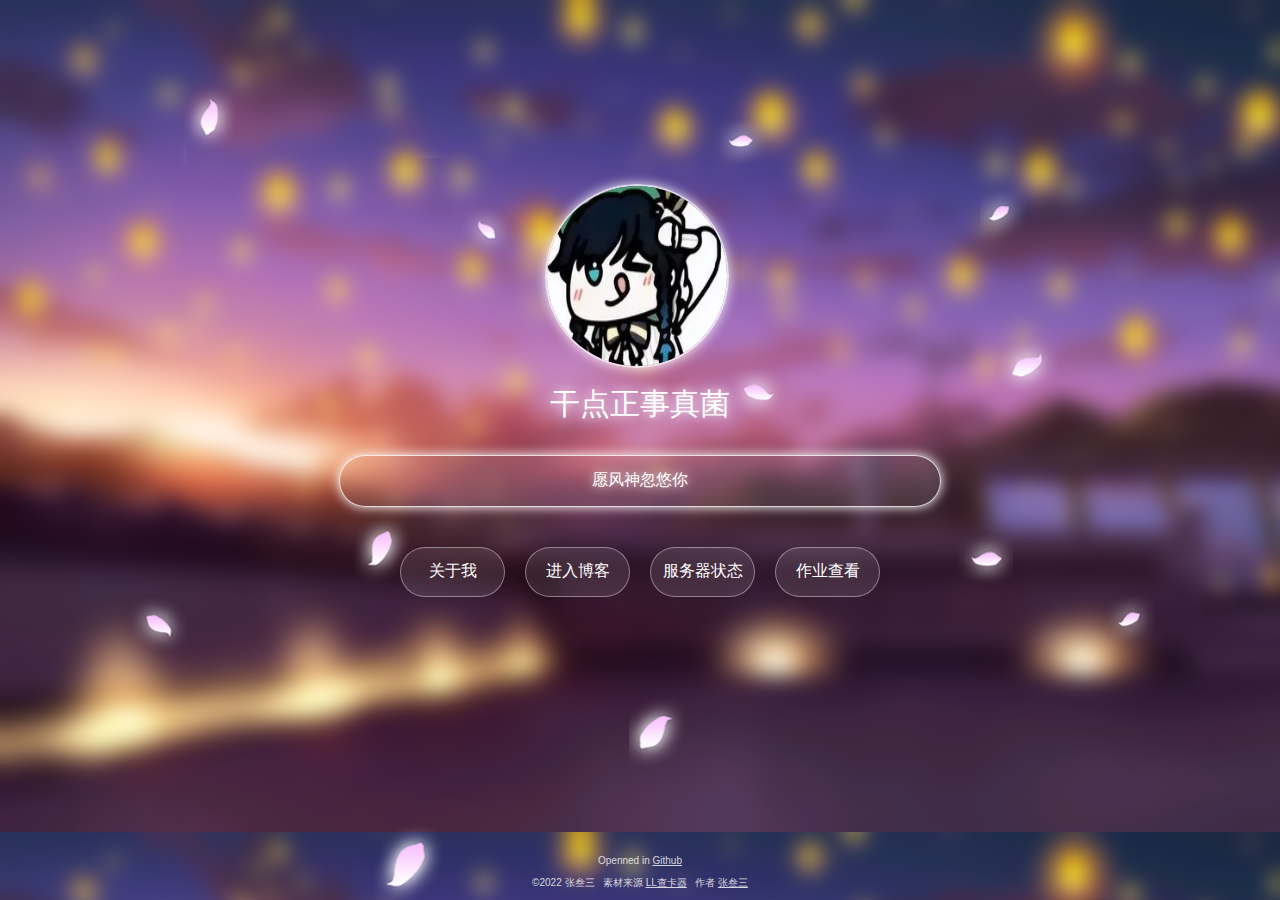
<file: index.html>
<!DOCTYPE html>
<html lang="zh-ch">
<head>
    <meta charset="UTF-8">
    <meta http-equiv="X-UA-Compatible" content="IE=edge">
    <meta name="viewport" content="width=device-width, initial-scale=1.0">
    <link rel="stylesheet" href="main.css">
    <link rel="shortcut icon" href="img/.png" type="image/x-icon">
    <title>张叁三的导航页</title>
</head>
<body>
    
    
    <div class="bg">
        <div class="proflieCard">
            <div class="logo1">
                <img src="img/2.jpg" alt="" class="logo2">
            </div>
            <p class="name">干点正事真菌</p>
            
            <div class="slogan" id="slogan">
                <p class="slogan2" id="slogan2">愿风神忽悠你</p>
            </div>
            <div class="buttons">
                <button class="button1" onclick="aboutMe()">关于我</button>
                <button class="button1" onclick="window.open('https://github.com/875227622')">进入博客</button>
                <button class="button1" onclick="window.open('https://stats.uptimerobot.com/AxN2liZ56z')">服务器状态</button>
                <button class="button1" onclick="window.open('https://875227622.github.io/zuoye/')">作业查看</button>
            </div>

            <footer class="footer">
                <p class="footer2">Openned in <a target="_blank" href="https://github.com/875227622">Github</a></p>

                <p class="footer2">&copy2022 张叁三 &nbsp 素材来源 <a target="_blank" href="https://card.niconi.co.ni">LL查卡器</a> &nbsp 作者 <a target="_blank" href="https://www.funy233.xyz">张叁三</a></p>
            </footer>

        </div>

        
    </div>
    
    

    
    <div class="background" id="background"></div>
    <div class="yinghua" id="yinghua"></div>
    <div class="background2" id="background2"></div>

    <script src="main.js"></script>
    <script>
        window.onload=load2D_bg();
        window.onload=load2D_bg2();
        window.onload=load2D_bg2_2();//不写注释一时爽，写完再看火葬场
        window.onload=load2D_lihui();
        window.onload=load2D_yinghua();
        
        
    </script>
    
</body>
</html>
</file>
<file: main.css>
html {
    position: relative;
    overflow: hidden !important;
  }
body {
    font-family: 'Quicksand', sans-serif;
    padding:0;
    margin:0;

  }
.bg{
    top: 0; left: 0;
    width: 100%;
    height: 100%;
    min-height: 100vh;
    
    position: absolute;
    z-index: 0;
    
    display: flex;
    justify-content: center;
    align-items: center;
}
.background{
    top: 0; left: 0;
    width: 100%;
    height: 100%;
    min-height: 100vh;
    background-image: url("img/background.png");
    position: absolute;
    z-index: -5;
    
    display: flex;
    justify-content: center;
    align-items: center;
}

.background2{
    top: 0; left: 0;
    width: 100%;
    height:100%;
    min-height: 100vh;
    background-image: url("img/background2.png");
    position: absolute;
    z-index: -4;
}
.yinghua{
    top: 0; left: 0;
    width: 100%;
    height: 100%;
    min-height: 100vh;
    background-image: url("img/yinghua.png");
    position: absolute;
    z-index: -1;
}

@media screen and (max-width : 768px) {
	.background {
		background-size:cover;
	}
    .background2 {
		background-size:cover;
	}
} 
@media screen and (max-width : 1000px) {
	.background {
		background-size:130%;
	}
    .background2 {
		background-size:130%;
	}
} 
@media screen and (max-width : 2333333px) {
	.background {
		background-size:130%;
	}
    .background2 {
		background-size:130%;
	}
} 


.profileCard{
    
    
    z-index: 0;

}
.logo1{

    margin: auto;
    margin-top: -100px;
    width: 200px;
    height: 200px;
    /*background-color: rgba(255, 255, 255, 0.4);
    border-radius: 50%;
    box-shadow: 0px 0px 10px #ffffff;
    */
}
.logo2{
    width: 180px;
    height: 180px;
    margin: 5px 5px;
    border-radius: 50%;
    border: 2px solid rgba(255, 255, 255, 0.8);
    box-shadow: 0px 0px 12px rgba(255, 255, 255, 0.9);
    transition: all 1s;
    /*box-shadow: 0px 0px 10px #ffffff;*/
}

.logo2:hover{
    transform: rotate(360deg);
    box-shadow: 0px 0px 50px rgba(255, 255, 255, 1);

    transition: all 1s;
    /*box-shadow: 0px 0px 10px #ffffff;*/
}

.name{
    margin-top: 5px;
    text-align: center;
    font-size: 30px;
    color: white;
    font-weight: 500;
    text-shadow: 0px 0px 12px white;
    transition: all 0.5s;
}
.name:hover{
    text-shadow: 0px 0px 30px white;

    transition: all 0.5s;
}

.slogan{
    margin: auto;
    width: 600px;
    height: 50px;
    background-color: rgba(255, 255, 255, 0.1);
    border: 1px solid rgba(255, 255, 255, 0.8);
    text-shadow: 0px 0px 12px #ffffff;
    box-shadow: 0px 0px 12px #ffffff;
    border-radius: 30px;
    display: flex;
    justify-content: center;
    align-items: center;
    transition: all 0.5s;
}
.slogan:hover{
    background-color: rgba(255, 255, 255, 0.4);
    box-shadow: 0px 0px 25px #ffffff;
    transition: all 0.5s;
}

.slogan2{
    text-align: center;
    color: rgba(255, 255, 255, 1);
    font-size: 16px;
    max-width: 500px;
}

.buttons{
    margin-top: 15px;
    margin-right: auto;
    margin-left: auto;
    width: 500px;
    height: 100px;
    display: flex;
    justify-content: center;
    align-items: center;
}
.button1{
    margin-left: 10px;
    margin-right: 10px;
    height: 50px;
    width: 200px;
    border: 1px solid rgba(255, 255, 255, 0.4);
    border-radius: 25px;
    background-color: rgba(255, 255, 255, 0.1);
    color: white;
    font-size: 16px;
    transition: all 0.5s;
}
.button1:hover{
    background-color: rgba(255, 255, 255, 0.4);
    
    color: #ffffff;
    box-shadow: 0px 0px 12px #ffffff;
    transition: all 0.5s;

}

.lihui{
    position: fixed;
    background-image: url("img/lihui.texb");
    width: 700px;
    height: 700px;
    left: -100px;
    bottom: 0;
    background-size: cover;
    z-index: -2;
}

.footer{
    position: absolute;
    
    left: 50%;
    transform: translateX(-50%);
    bottom: 0px;
    color:rgba(255, 255, 255, 0.8);
    font-size: 10px;
}

.footer2{
    text-align: center;
}

a{
    color: rgba(255, 255, 255, 0.8);
}
</file>
